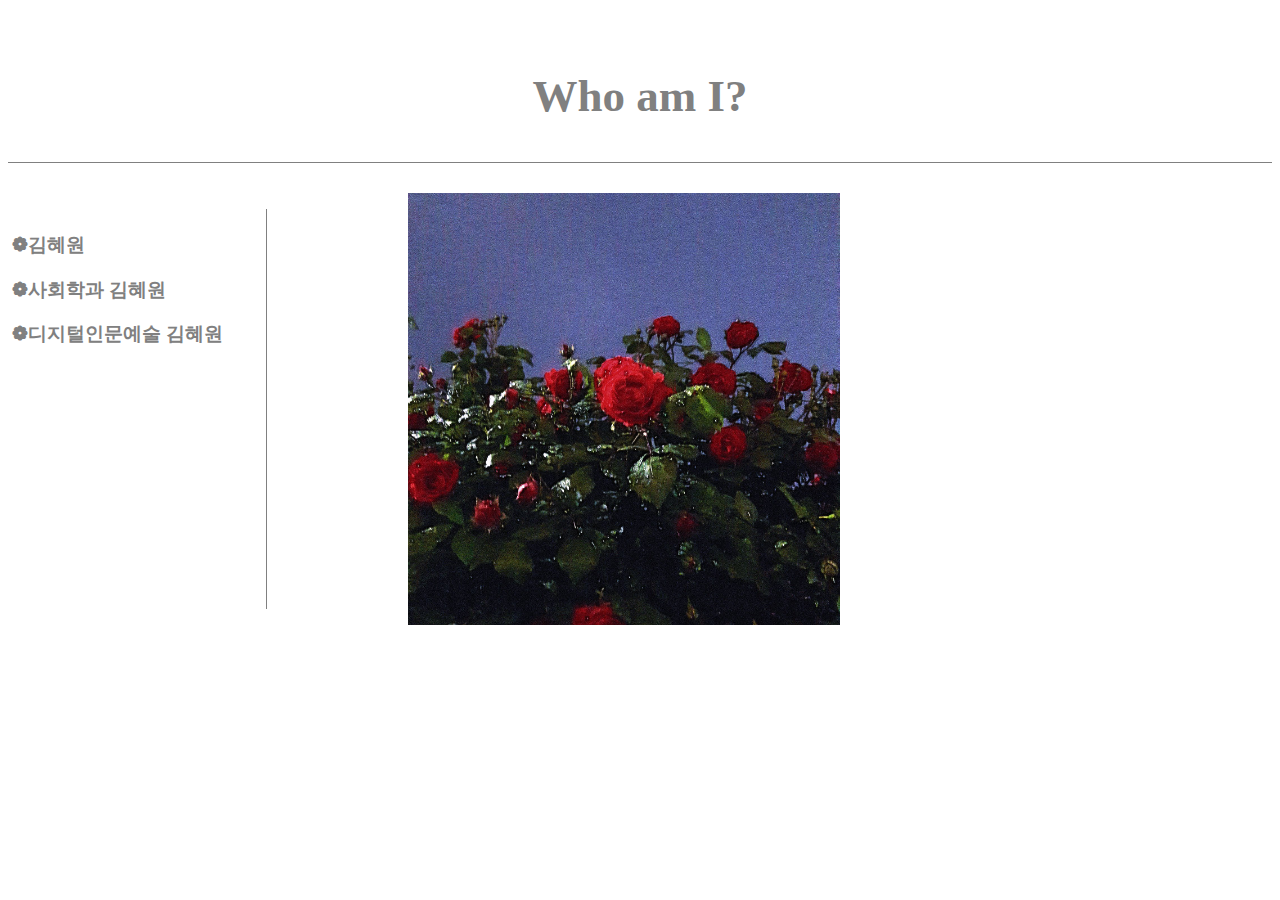
<file: index.html>
<!doctype html>
 <html>
<head>
 <meta charset="UTF-8">
 <title>Welcome to _h.mou</title>
 <style>

 body{
   margine:0;
 }

  a {
    color:gray;
    text-decoration: none;
  }

  h1{
 font-size:45px;
 text-align: center;
 border-bottom: 1px solid gray;
 margine: 0px;
 padding:40px;
 }

ol{
  border-right:1px solid gray;
  width:250px;
  margine:0;
  padding:4px;
}

#grid{
  display: grid;
  grid-template-columns: 400px 1fr;
  }

  #grid o1{
    padding-left: 100px;
  }

  #grid #article{
    padding-left:100px;
}

</style>

</head>


<body>


 <h1><a href="index.html"><strong>Who am I?</strong></a></h1>

<div id="grid">
    <ol>
      <h3><a href="h_mou.html">❁김혜원</a></h3>
      <h3><a href="sociology.html">❁사회학과 김혜원</a></h3>
      <h3><a href="DAH.html">❁디지털인문예술 김혜원</a></h3>
   </ol>


<img src="rose.jpg" width="50%">

</div>



<p>
  <div id="disqus_thread"></div>
<script>

/**
*  RECOMMENDED CONFIGURATION VARIABLES: EDIT AND UNCOMMENT THE SECTION BELOW TO INSERT DYNAMIC VALUES FROM YOUR PLATFORM OR CMS.
*  LEARN WHY DEFINING THESE VARIABLES IS IMPORTANT: https://disqus.com/admin/universalcode/#configuration-variables*/
/*
var disqus_config = function () {
this.page.url = PAGE_URL;  // Replace PAGE_URL with your page's canonical URL variable
this.page.identifier = PAGE_IDENTIFIER; // Replace PAGE_IDENTIFIER with your page's unique identifier variable
};
*/
(function() { // DON'T EDIT BELOW THIS LINE
var d = document, s = d.createElement('script');
s.src = 'https://h-mou.disqus.com/embed.js';
s.setAttribute('data-timestamp', +new Date());
(d.head || d.body).appendChild(s);
})();
</script>
<noscript>Please enable JavaScript to view the <a href="https://disqus.com/?ref_noscript">comments powered by Disqus.</a></noscript>

<!--Start of Tawk.to Script-->
<script type="text/javascript">
var Tawk_API=Tawk_API||{}, Tawk_LoadStart=new Date();
(function(){
var s1=document.createElement("script"),s0=document.getElementsByTagName("script")[0];
s1.async=true;
s1.src='https://embed.tawk.to/5ca5716b6bba460528012513/default';
s1.charset='UTF-8';
s1.setAttribute('crossorigin','*');
s0.parentNode.insertBefore(s1,s0);
})();
</script>
<!--End of Tawk.to Script-->
</p>
</body>
</html>
</file>
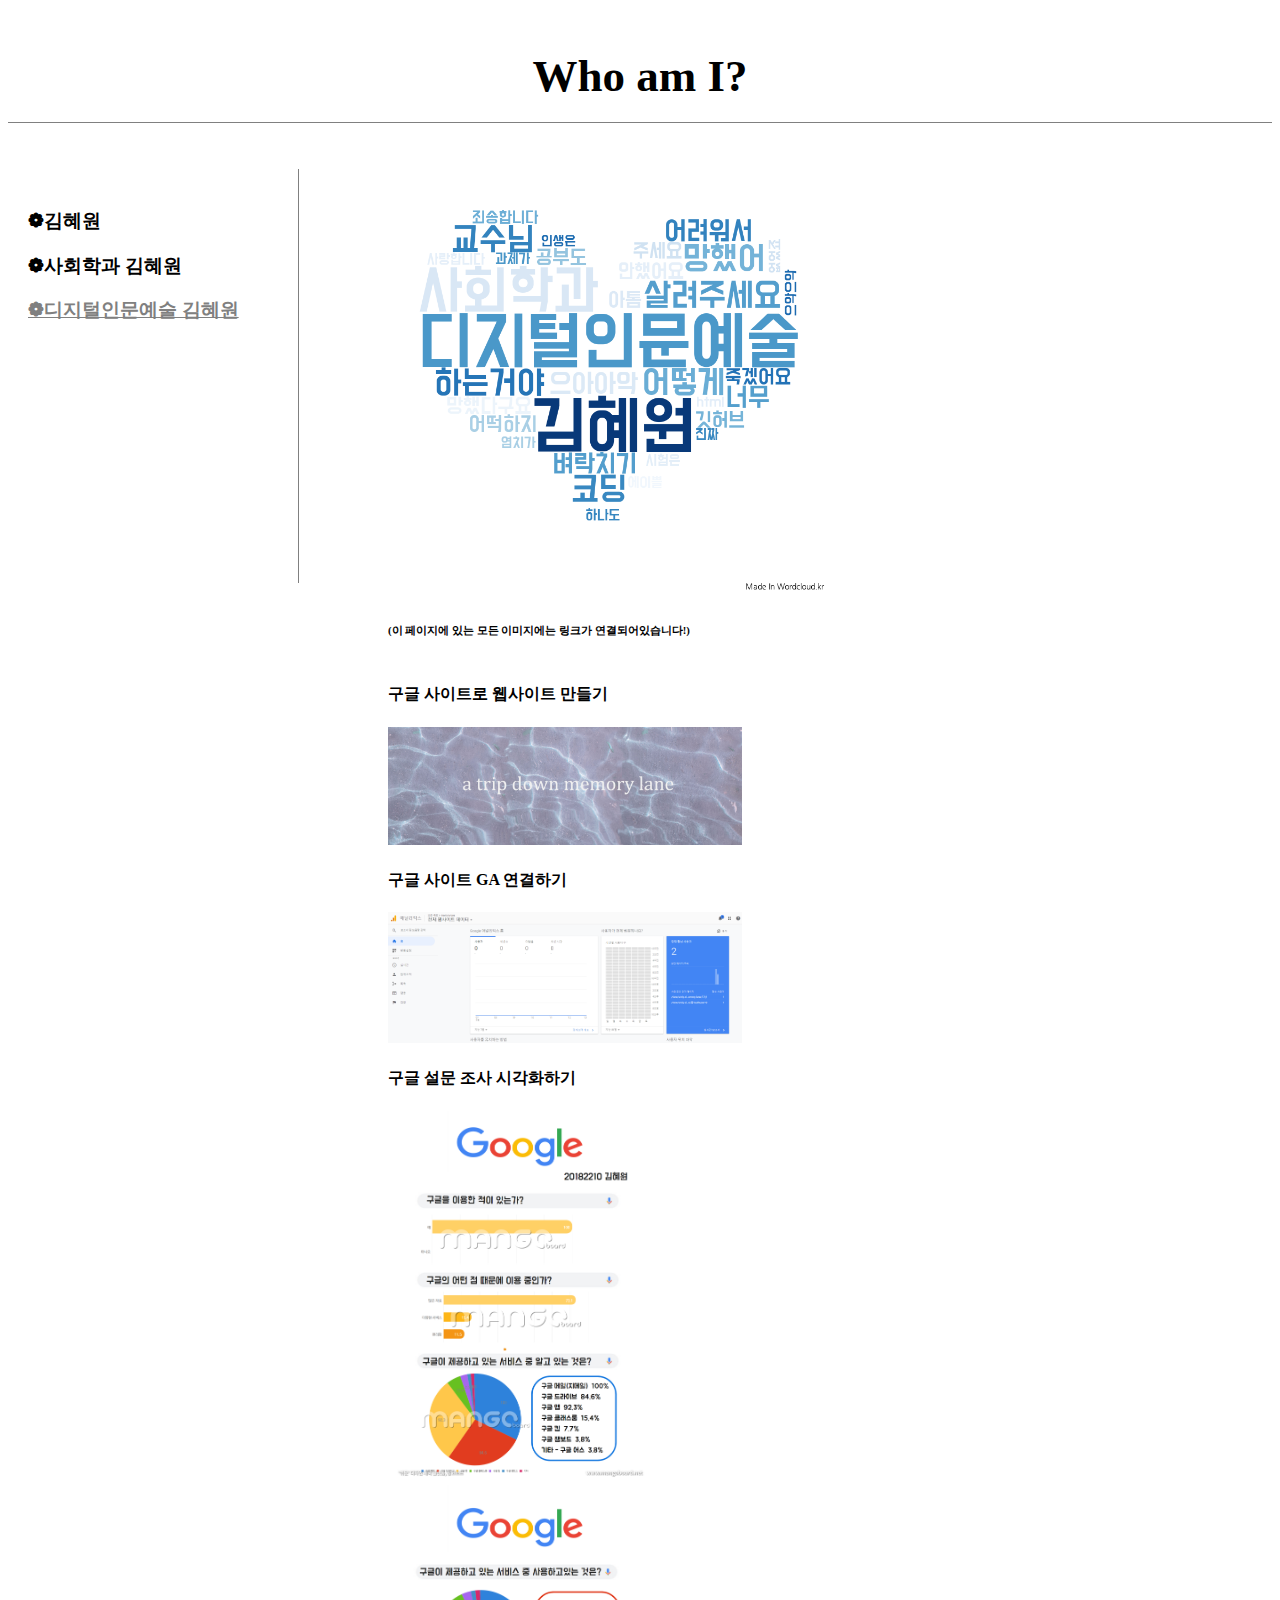
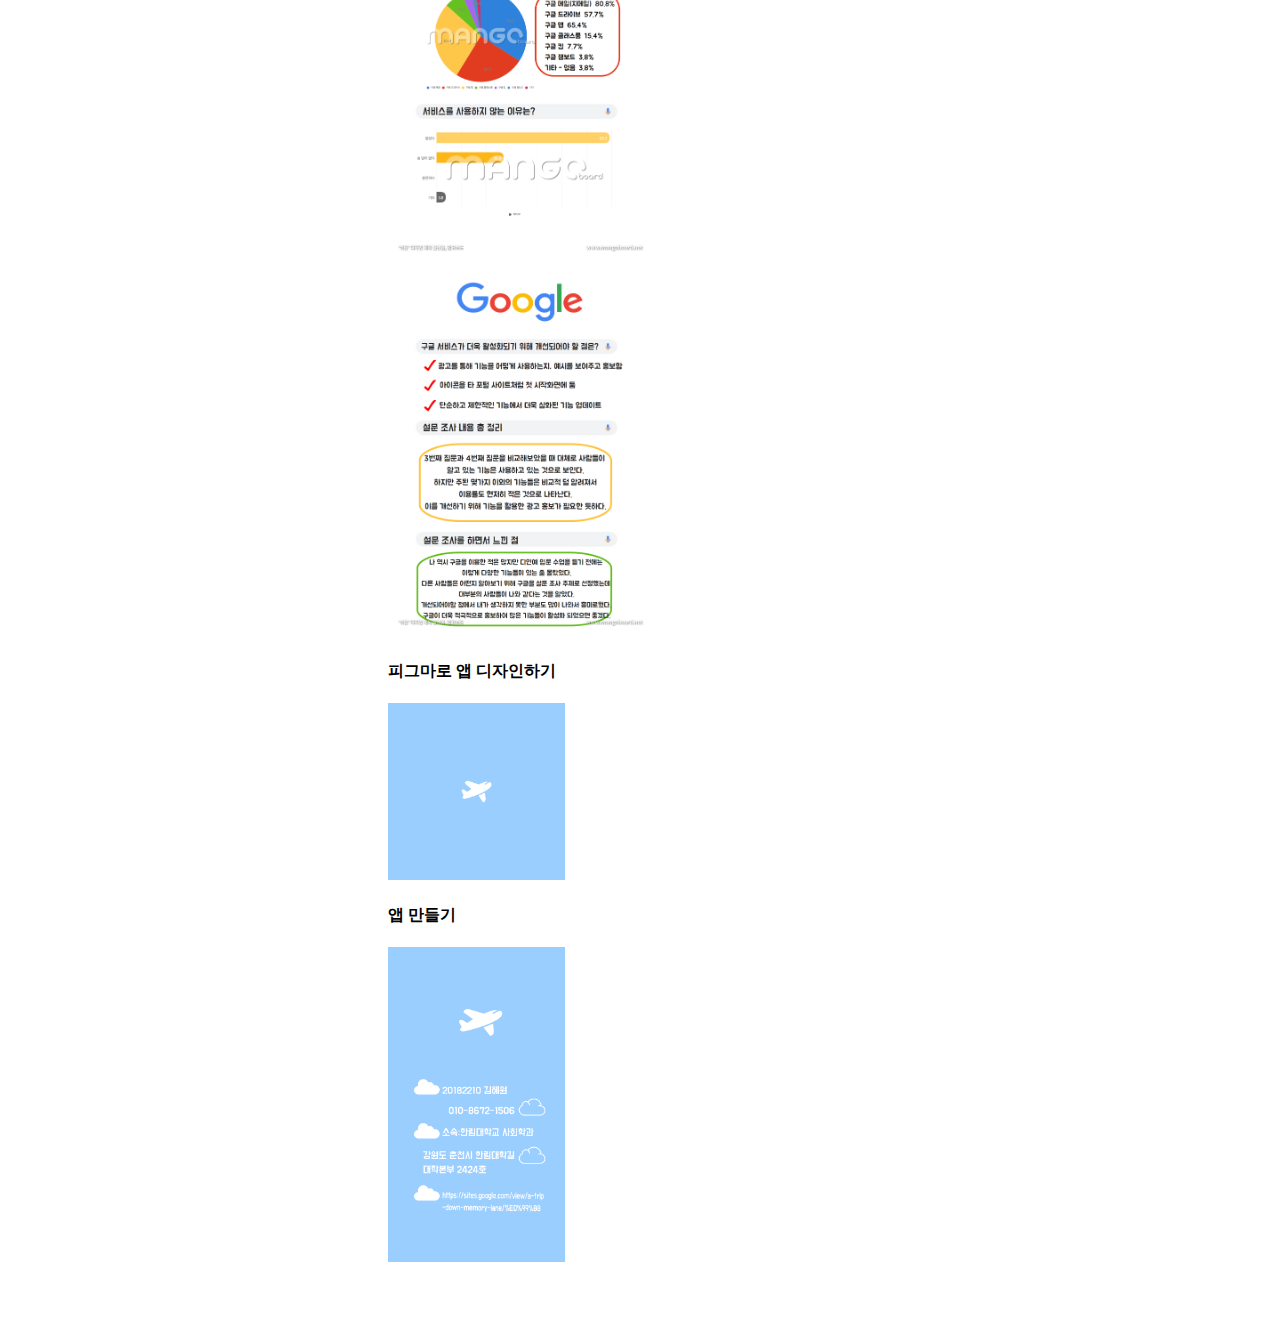
<file: DAH.html>
<!doctype html>
 <html>
<head>
 <meta charset="UTF-8">
 <title>Welcome to _h.mou</title>
 <!-- Global site tag (gtag.js) - Google Analytics -->
<script async src="https://www.googletagmanager.com/gtag/js?id=UA-137653194-1"></script>
<script>
  window.dataLayer = window.dataLayer || [];
  function gtag(){dataLayer.push(arguments);}
  gtag('js', new Date());

  gtag('config', 'UA-137653194-1');
</script>

<link rel="stylesheet" href="style.css">

</head>

<body>
 <h1><a href="index.html"><strong>Who am I?</strong></a></h1>

<div id="grid">

 <ol>
   <h3><a href="h_mou.html">❁김혜원</a></h3>
   <h3><a href="sociology.html">❁사회학과 김혜원</a></h3>
   <h3><a href="DAH.html" style="color:gray; text-decoration:underline" >❁디지털인문예술 김혜원</a></h3>
</ol>


<a href="https://sites.google.com/view/dah-hallym/%ED%99%88?authuser=0"><img src="wc.png" width="50%"></a>

<p>
  <h6>(이 페이지에 있는 모든 이미지에는 링크가 연결되어있습니다!)</h6><br><br><br>
  <h4>구글 사이트로 웹사이트 만들기</h4><br>
  <a href="https://sites.google.com/view/a-trip-down-memory-lane/%ED%99%88"><img src="배너.jpg" width="40%"></a><br><br><br>

  <h4>구글 사이트 GA 연결하기</h4><br>
  <a href="https://analytics.google.com/analytics/web/"><img src="1.png" width="40%"></a><br><br><br>
  <h4>구글 설문 조사 시각화하기</h4><br>
  <a href="https://docs.google.com/spreadsheets/d/1LqJJpRijOarXO8aAXgVkJFKervxX21T_4x-SZDft2I0/edit?usp=sharing"><img src="2.png" width="30%"></a><br><br><br>
  <h4>피그마로 앱 디자인하기</h4><br>
  <a href="https://www.figma.com/proto/YMay5HSgLJ2SUO41uOBT5mhi/Untitled?node-id=1%3A2&scaling=scale-down"><img src="로고화면.png" width="20%"></a><br><br><br>
  <h4>앱 만들기</h4><br>
  <a href="http://www.swing2app.co.kr/v2_2015_11_21/app_base/app-preview?app_id=96694bd2-5515-4685-8806-7b8fafd782c6&version=0.2&app_string_id="><img src="개발자정보.png" width="20%"></a><br><br><br>


</p>
</div>

<p>

  <div id="disqus_thread"></div>
<script>

/**
*  RECOMMENDED CONFIGURATION VARIABLES: EDIT AND UNCOMMENT THE SECTION BELOW TO INSERT DYNAMIC VALUES FROM YOUR PLATFORM OR CMS.
*  LEARN WHY DEFINING THESE VARIABLES IS IMPORTANT: https://disqus.com/admin/universalcode/#configuration-variables*/
/*
var disqus_config = function () {
this.page.url = PAGE_URL;  // Replace PAGE_URL with your page's canonical URL variable
this.page.identifier = PAGE_IDENTIFIER; // Replace PAGE_IDENTIFIER with your page's unique identifier variable
};
*/
(function() { // DON'T EDIT BELOW THIS LINE
var d = document, s = d.createElement('script');
s.src = 'https://h-mou.disqus.com/embed.js';
s.setAttribute('data-timestamp', +new Date());
(d.head || d.body).appendChild(s);
})();
</script>
<noscript>Please enable JavaScript to view the <a href="https://disqus.com/?ref_noscript">comments powered by Disqus.</a></noscript>

<!--Start of Tawk.to Script-->
<script type="text/javascript">
var Tawk_API=Tawk_API||{}, Tawk_LoadStart=new Date();
(function(){
var s1=document.createElement("script"),s0=document.getElementsByTagName("script")[0];
s1.async=true;
s1.src='https://embed.tawk.to/5ca5716b6bba460528012513/default';
s1.charset='UTF-8';
s1.setAttribute('crossorigin','*');
s0.parentNode.insertBefore(s1,s0);
})();
</script>
<!--End of Tawk.to Script-->
</p>

</body>
</html>
</file>
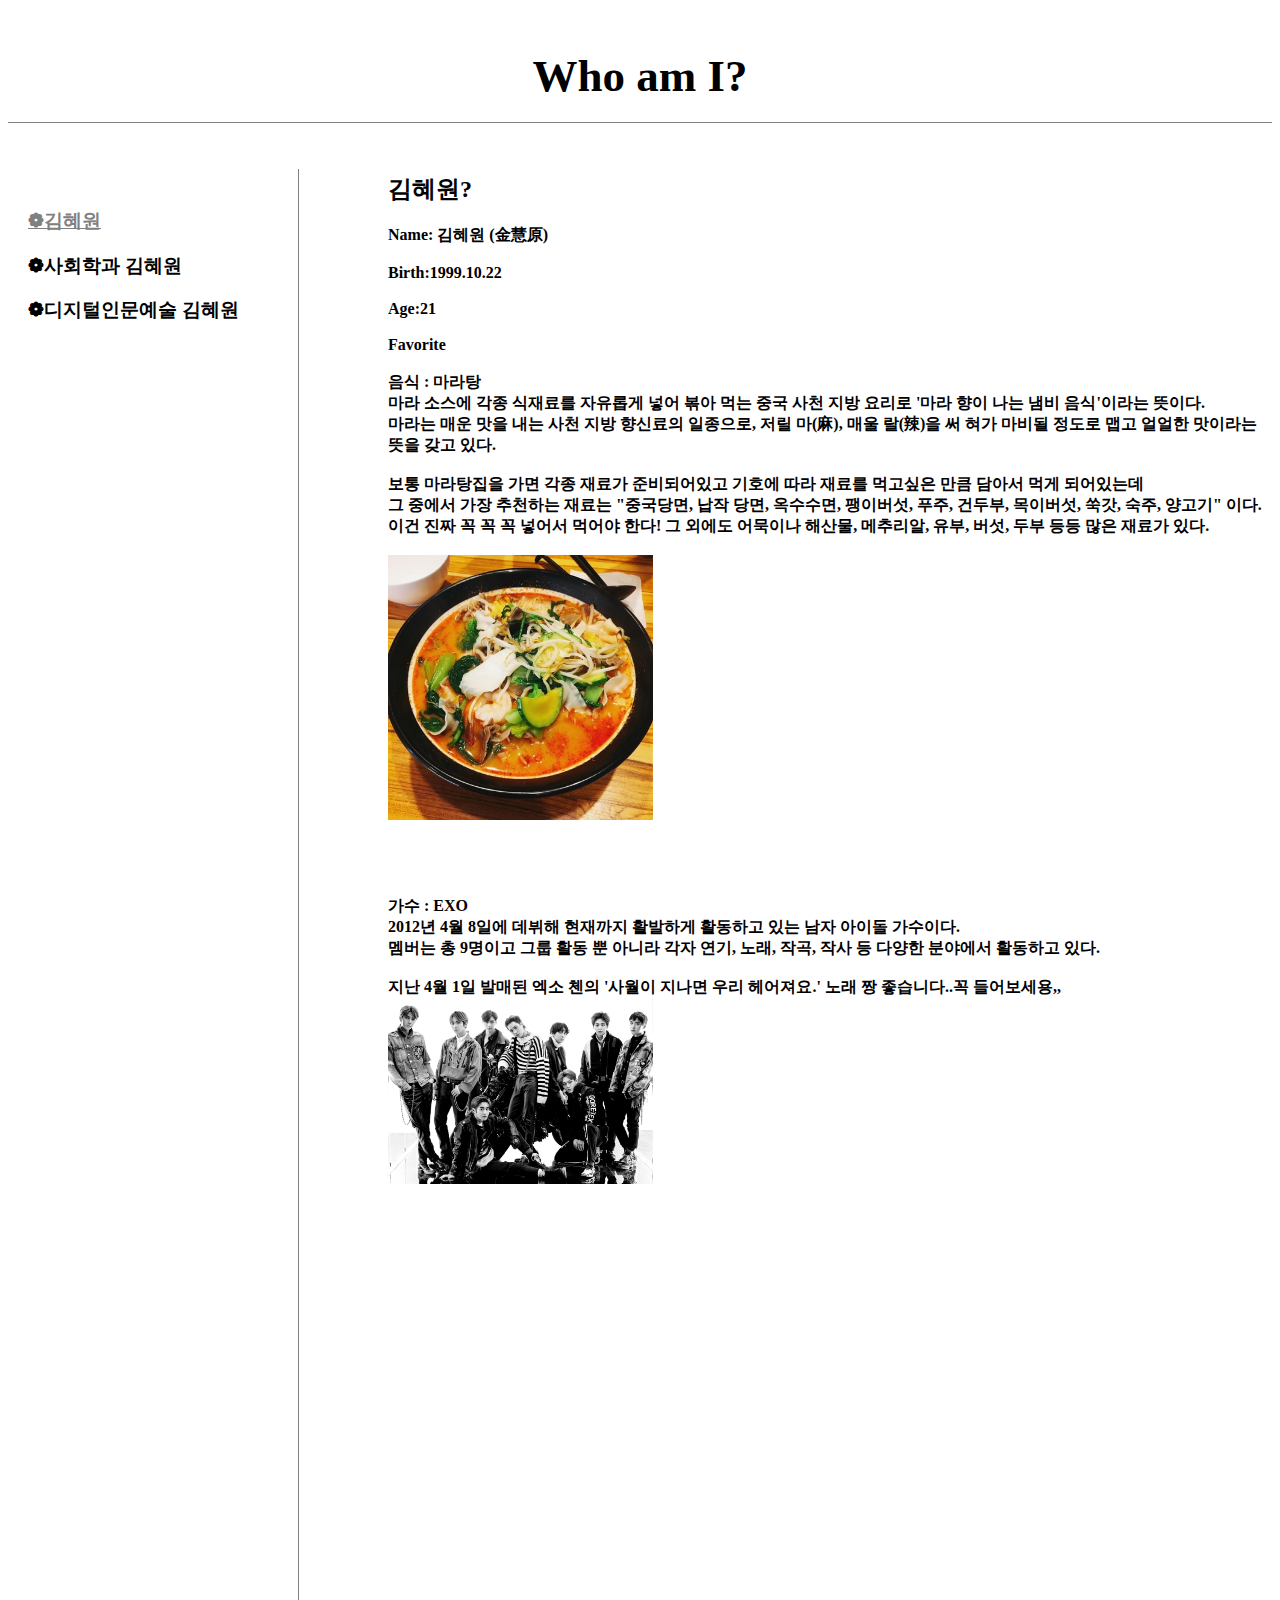
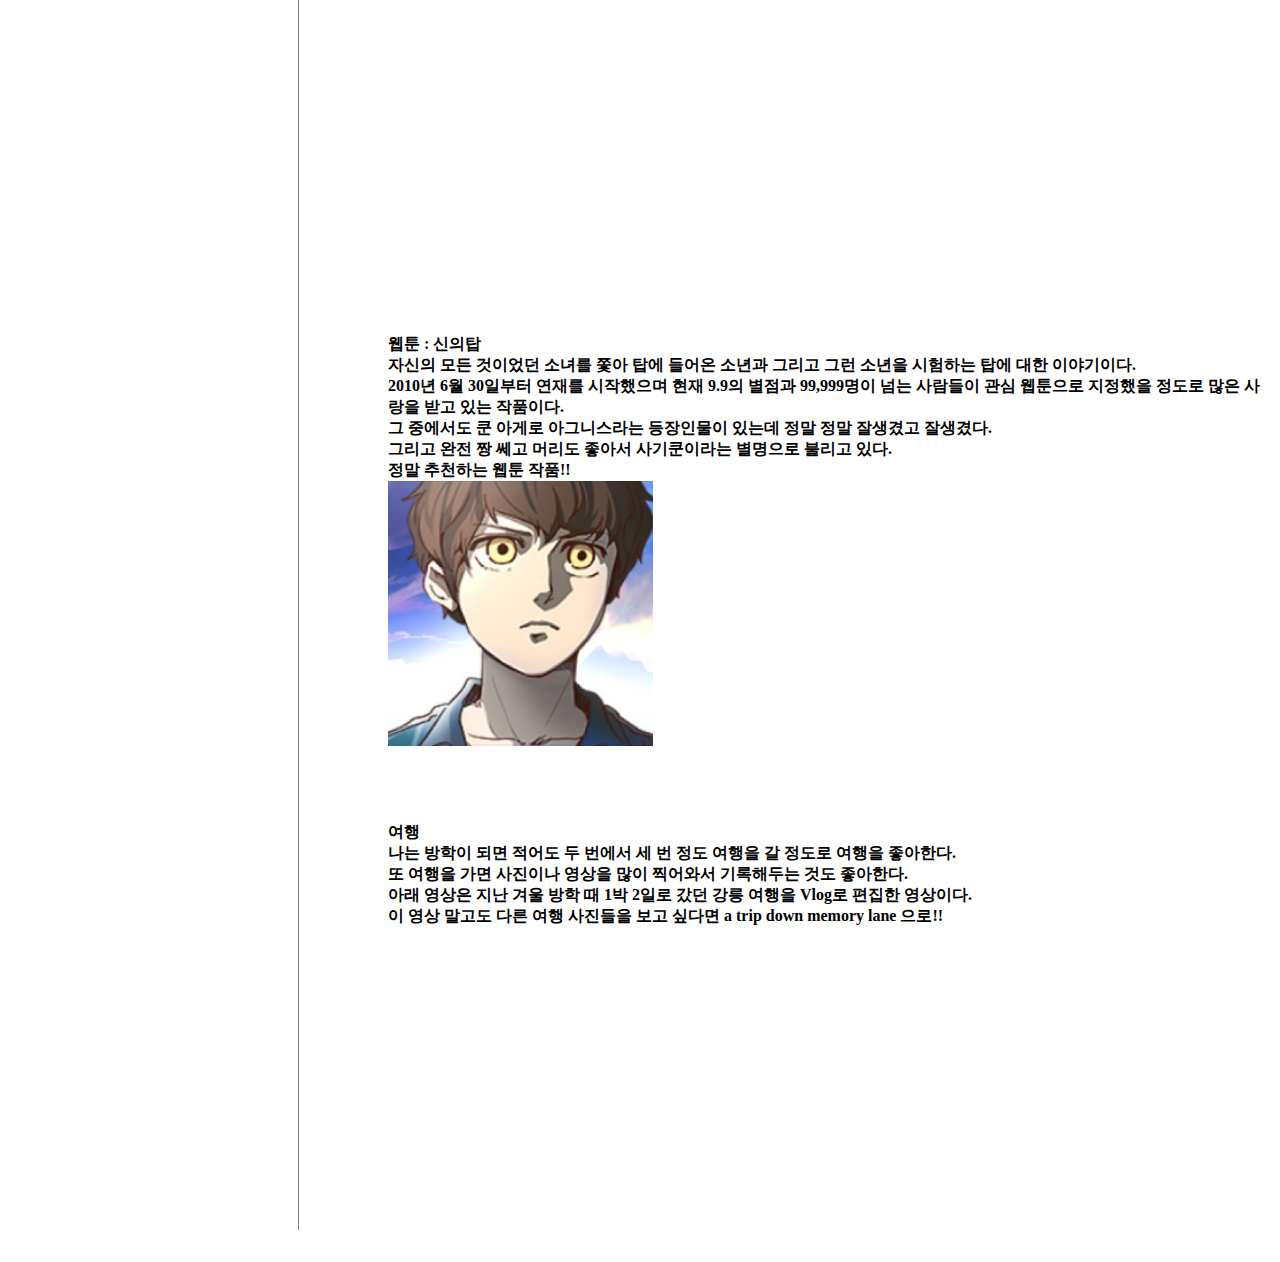
<file: h_mou.html>
<!doctype html>
 <html>
<head>
 <meta charset="UTF-8">
 <title>Welcome to _h.mou</title>
 <!-- Global site tag (gtag.js) - Google Analytics -->
<script async src="https://www.googletagmanager.com/gtag/js?id=UA-137653194-1"></script>
<script>
  window.dataLayer = window.dataLayer || [];
  function gtag(){dataLayer.push(arguments);}
  gtag('js', new Date());

  gtag('config', 'UA-137653194-1');
</script>
<style>
body{
  margine:0;
}

 a {
   color:black;
   text-decoration: none;
 }

 h1{
color:gray;
font-size:45px;
text-align: center;
border-bottom: 1px solid gray;
margine: 0px;
padding:20px;
}

ol{
 color:gray;
 border-right:1px solid gray;
 width:250px;
 margine:0;
 padding:20px;
}


  #grid{
    display:grid;
    grid-template-columns: 380px 1fr;
  }

</style>
</head>

<body>
 <h1><a href="index.html"><strong>Who am I?</strong></a></h1>


 <div id="grid">

 <ol>
   <h3><a href="h_mou.html" style="color:gray; text-decoration:underline">❁김혜원</a></h3>
   <h3><a href="sociology.html">❁사회학과 김혜원</a></h3>
   <h3><a href="DAH.html">❁디지털인문예술 김혜원</a></h3>
</ol>



  <strong><h2>김혜원?</h2>
  Name: 김혜원 (金慧原) <br><br>
  Birth:1999.10.22<br><br>
  Age:21<br><br>

  Favorite<br><br>

  <a href="https://store.naver.com/restaurants/detail?id=1873989344"  >음식 : 마라탕</a><br>
  마라 소스에 각종 식재료를 자유롭게 넣어 볶아 먹는 중국 사천 지방 요리로 '마라 향이 나는 냄비 음식'이라는 뜻이다. <br>
  마라는 매운 맛을 내는 사천 지방 향신료의 일종으로, 저릴 마(麻), 매울 랄(辣)을 써 혀가 마비될 정도로 맵고 얼얼한 맛이라는 뜻을 갖고 있다. <br><br>
  보통 마라탕집을 가면 각종 재료가 준비되어있고 기호에 따라 재료를 먹고싶은 만큼 담아서 먹게 되어있는데<br>
  그 중에서 가장 추천하는 재료는 "중국당면, 납작 당면, 옥수수면, 팽이버섯, 푸주, 건두부, 목이버섯, 쑥갓, 숙주, 양고기" 이다. <br>
  이건 진짜 꼭 꼭 꼭 넣어서 먹어야 한다! 그 외에도 어묵이나 해산물, 메추리알, 유부, 버섯, 두부 등등 많은 재료가 있다.<br><br>
  <img src="mara.jpg" width="30%"><br><br><br><br><br>

  <a href="https://search.naver.com/search.naver?sm=top_hty&fbm=1&ie=utf8&query=%EC%97%91%EC%86%8C" >가수 : EXO</a><br>
  2012년 4월 8일에 데뷔해 현재까지 활발하게 활동하고 있는 남자 아이돌 가수이다.<br>
  멤버는 총 9명이고 그룹 활동 뿐 아니라 각자 연기, 노래, 작곡, 작사 등 다양한 분야에서 활동하고 있다.<br><br>
  지난 4월 1일 발매된 <a href="https://music.naver.com/album/index.nhn?albumId=2977291&trackId=26629051">엑소 첸의 '사월이 지나면 우리 헤어져요.'</a> 노래 짱 좋습니다..꼭 들어보세용,,<br>
  <img src="exo.jpg" width="30%"> <br><br><br><br><br>
  <iframe width="560" height="315" src="https://www.youtube.com/embed/pSudEWBAYRE" frameborder="0" allow="accelerometer; autoplay; encrypted-media; gyroscope; picture-in-picture" allowfullscreen></iframe>
  <iframe width="560" height="315" src="https://www.youtube.com/embed/JrOrlhjIYVk" frameborder="0" allow="accelerometer; autoplay; encrypted-media; gyroscope; picture-in-picture" allowfullscreen></iframe><br><br><br>

  <a href="https://comic.naver.com/webtoon/list.nhn?titleId=183559">웹툰 : 신의탑</a><br>
  자신의 모든 것이었던 소녀를 쫓아 탑에 들어온 소년과 그리고 그런 소년을 시험하는 탑에 대한 이야기이다.<br>
  2010년 6월 30일부터 연재를 시작했으며 현재 9.9의 별점과 99,999명이 넘는 사람들이 관심 웹툰으로 지정했을 정도로 많은 사랑을 받고 있는 작품이다.<br>
  그 중에서도 쿤 아게로 아그니스라는 등장인물이 있는데 정말 정말 잘생겼고 잘생겼다.<br>
  그리고 완전 짱 쎄고 머리도 좋아서 사기쿤이라는 별명으로 불리고 있다.<br>
  정말 추천하는 웹툰 작품!!<br>
  <img src="bam.jpg" width="30%"><br><br><br><br><br>

  여행<br>
  나는 방학이 되면 적어도 두 번에서 세 번 정도 여행을 갈 정도로 여행을 좋아한다.<br>
  또 여행을 가면 사진이나 영상을 많이 찍어와서 기록해두는 것도 좋아한다.<br>
  아래 영상은 지난 겨울 방학 때 1박 2일로 갔던 강릉 여행을 Vlog로 편집한 영상이다.<br>
  이 영상 말고도 다른 여행 사진들을 보고 싶다면 <a href="https://sites.google.com/view/a-trip-down-memory-lane/%ED%99%88"> a trip down memory lane </a> 으로!! <br>
  <iframe width="560" height="315" src="https://www.youtube.com/embed/4oWwuSz5BPU" frameborder="0" allow="accelerometer; autoplay; encrypted-media; gyroscope; picture-in-picture" allowfullscreen></iframe><br>
  </strong>


</div>


<p>
  <div id="disqus_thread"></div>
<script>

/**
*  RECOMMENDED CONFIGURATION VARIABLES: EDIT AND UNCOMMENT THE SECTION BELOW TO INSERT DYNAMIC VALUES FROM YOUR PLATFORM OR CMS.
*  LEARN WHY DEFINING THESE VARIABLES IS IMPORTANT: https://disqus.com/admin/universalcode/#configuration-variables*/
/*
var disqus_config = function () {
this.page.url = PAGE_URL;  // Replace PAGE_URL with your page's canonical URL variable
this.page.identifier = PAGE_IDENTIFIER; // Replace PAGE_IDENTIFIER with your page's unique identifier variable
};
*/
(function() { // DON'T EDIT BELOW THIS LINE
var d = document, s = d.createElement('script');
s.src = 'https://h-mou.disqus.com/embed.js';
s.setAttribute('data-timestamp', +new Date());
(d.head || d.body).appendChild(s);
})();
</script>
<noscript>Please enable JavaScript to view the <a href="https://disqus.com/?ref_noscript">comments powered by Disqus.</a></noscript>

<!--Start of Tawk.to Script-->
<script type="text/javascript">
var Tawk_API=Tawk_API||{}, Tawk_LoadStart=new Date();
(function(){
var s1=document.createElement("script"),s0=document.getElementsByTagName("script")[0];
s1.async=true;
s1.src='https://embed.tawk.to/5ca5716b6bba460528012513/default';
s1.charset='UTF-8';
s1.setAttribute('crossorigin','*');
s0.parentNode.insertBefore(s1,s0);
})();
</script>
<!--End of Tawk.to Script-->
</p>


</body>
</html>
</file>
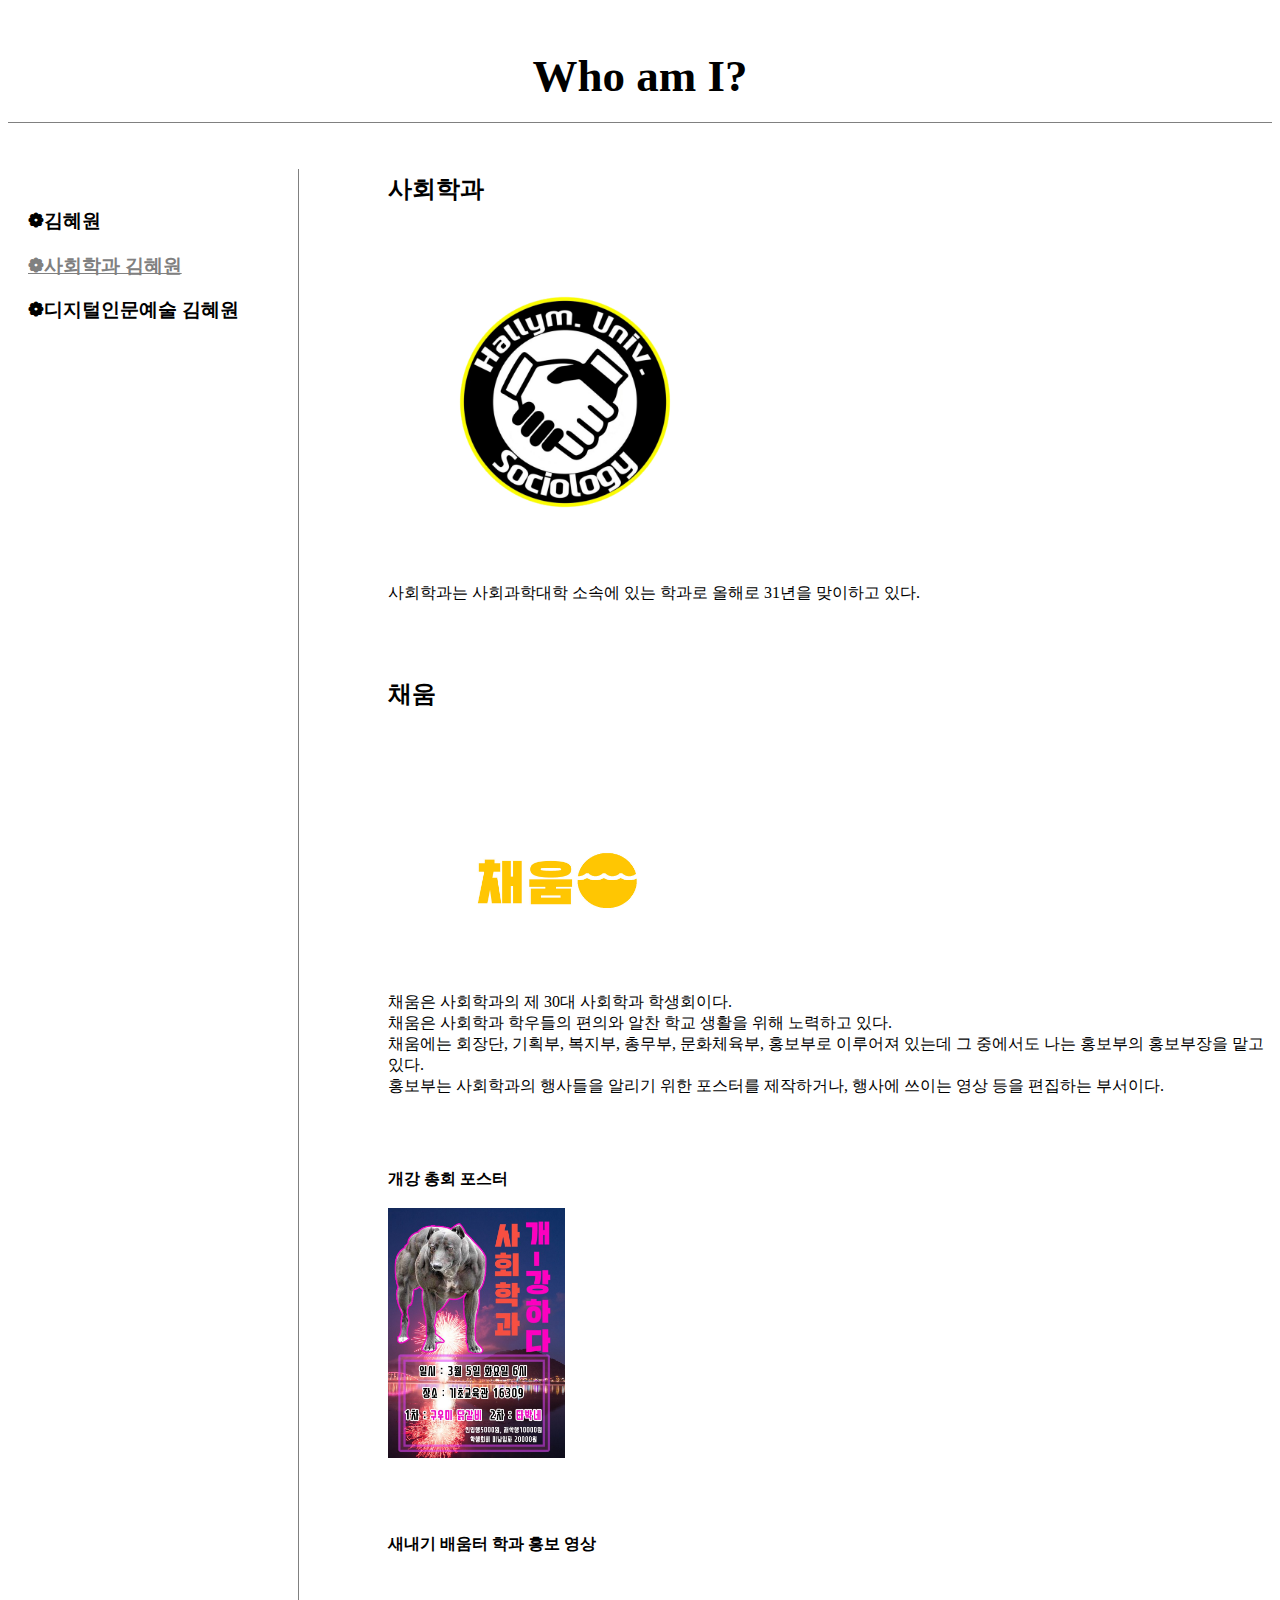
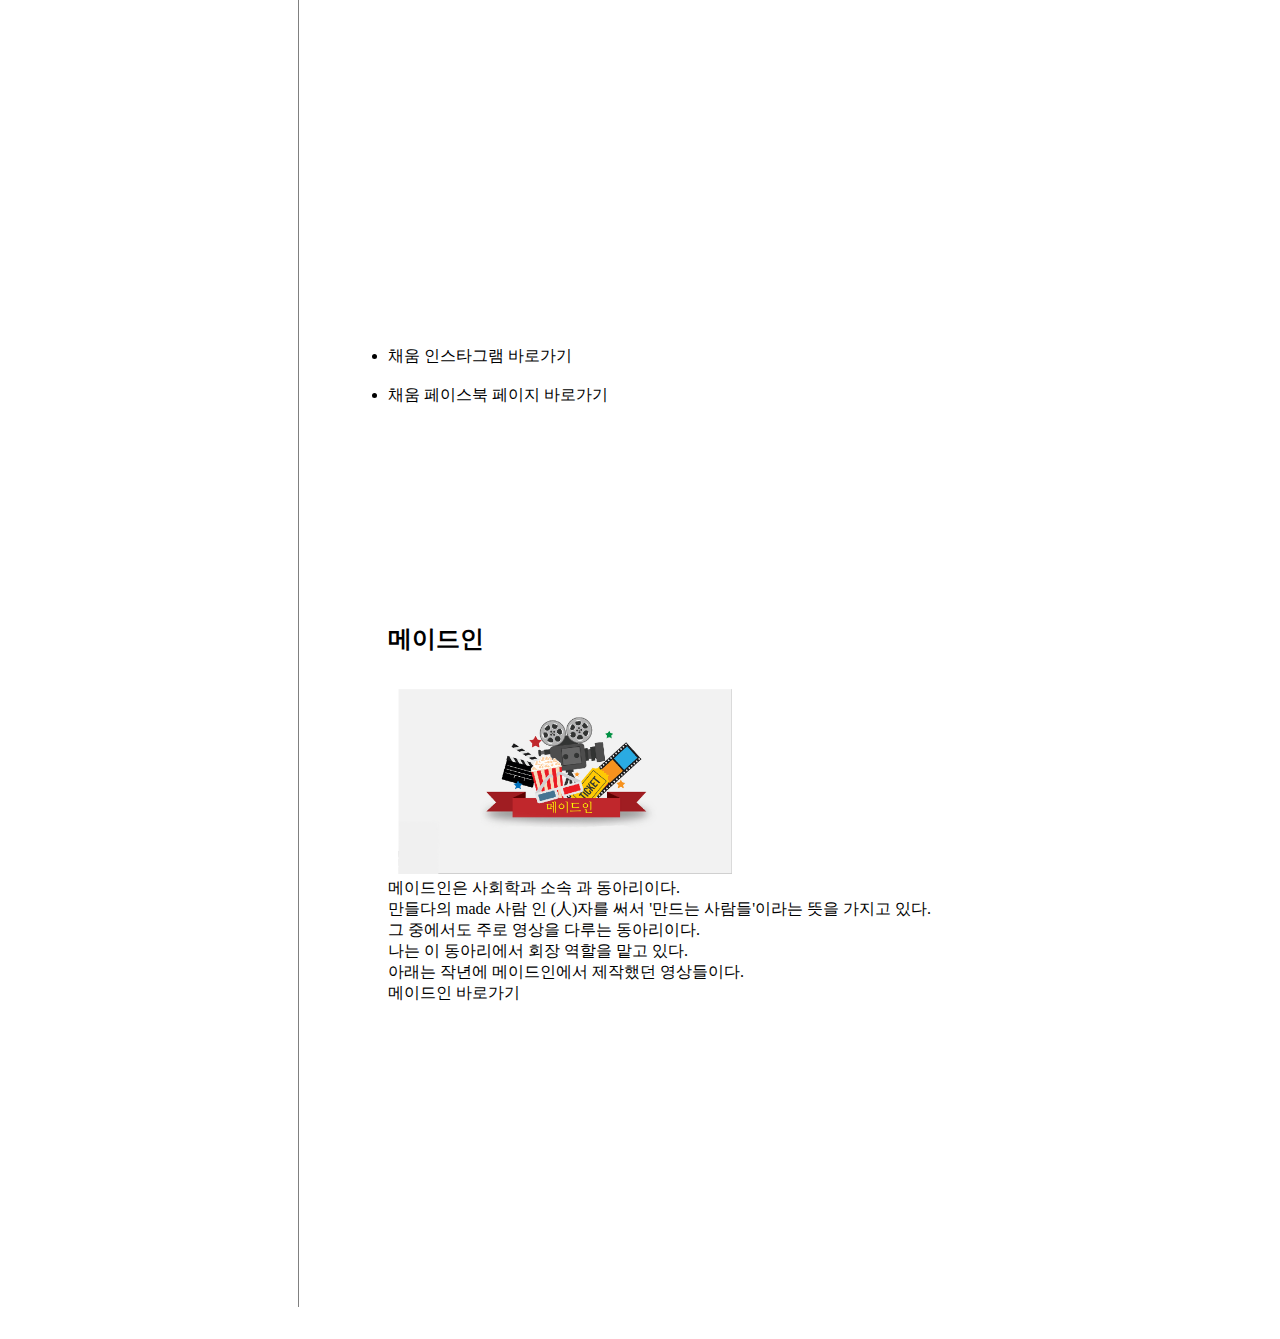
<file: sociology.html>
<!doctype html>
 <html>
<head>
 <meta charset="UTF-8">
 <title>Welcome to _h.mou</title>
 <!-- Global site tag (gtag.js) - Google Analytics -->
<script async src="https://www.googletagmanager.com/gtag/js?id=UA-137653194-1"></script>
<script>
  window.dataLayer = window.dataLayer || [];
  function gtag(){dataLayer.push(arguments);}
  gtag('js', new Date());

  gtag('config', 'UA-137653194-1');
</script>
<link rel="stylesheet" href="style.css">
</head>

<body>
 <h1><a href="index.html"><strong>Who am I?</strong></a></h1>

<div id="grid">

 <ol>
   <h3><a href="h_mou.html">❁김혜원</a></h3>
   <h3><a href="sociology.html" style="color:gray; text-decoration:underline">❁사회학과 김혜원</a></h3>
   <h3><a href="DAH.html">❁디지털인문예술 김혜원</a></h3>
</ol>


<divarticle>
  <h2>사회학과</h2>
 <a href="http://soc.hallym.ac.kr/user/indexMain.do?siteId=soc"><img src="soc.png" width="40%"></a><br>
 사회학과는 사회과학대학 소속에 있는 학과로 올해로 31년을 맞이하고 있다. <br><br><br><br>


  <h2>채움</h2>
 <img src="cw.jpg" width="40%"><br>
 채움은 사회학과의 제 30대 사회학과 학생회이다.<br>
 채움은 사회학과 학우들의 편의와 알찬 학교 생활을 위해 노력하고 있다.<br>
 채움에는 회장단, 기획부, 복지부, 총무부, 문화체육부, 홍보부로 이루어져 있는데 그 중에서도 나는 홍보부의 홍보부장을 맡고 있다.<br>
 홍보부는 사회학과의 행사들을 알리기 위한 포스터를 제작하거나, 행사에 쓰이는 영상 등을 편집하는 부서이다.<br><br><br><br><br>
 <strong>개강 총회 포스터</strong><br><br>
 <img src="gg.jpg" width="20%"><br><br><br><br><br>
 <strong>새내기 배움터 학과 홍보 영상</strong><br><br>
 <iframe width="560" height="315" src="https://www.youtube.com/embed/sERW56yHTPA" frameborder="0" allow="accelerometer; autoplay; encrypted-media; gyroscope; picture-in-picture" allowfullscreen></iframe><br><br><br><br>




 <li ><a href="https://instagram.com/hsociology1?utm_source=ig_profile_share&igshid=1le9lnaatfjp5">채움 인스타그램 바로가기</a></li><br>
 <li ><a href="https://m.facebook.com/groups/129688293798100">채움 페이스북 페이지 바로가기</a></li><br>

<br><br><br><br><br><br><br><br><br><br>


  <h2>메이드인</h2>
  <a href="https://www.youtube.com/channel/UCItL76eX95z7j3LSOBTCm0w"><img src="madein.jpg" width="40%"></a><br>
<div>메이드인은 사회학과 소속 과 동아리이다.<br>
만들다의 made 사람 인 (人)자를 써서 '만드는 사람들'이라는 뜻을 가지고 있다.<br>
그 중에서도 주로 영상을 다루는 동아리이다.<br>
나는 이 동아리에서 회장 역할을 맡고 있다.<br>
아래는 작년에 메이드인에서 제작했던 영상들이다.<br></div>
<a href="https://www.youtube.com/channel/UCItL76eX95z7j3LSOBTCm0w">메이드인 바로가기</a><br>
<iframe width="560" height="315" src="https://www.youtube.com/embed/LZLZ_sWaBQA" frameborder="0" allow="accelerometer; autoplay; encrypted-media; gyroscope; picture-in-picture" allowfullscreen></iframe><br>



</div>

<p>
  <div id="disqus_thread"></div>
<script>

/**
*  RECOMMENDED CONFIGURATION VARIABLES: EDIT AND UNCOMMENT THE SECTION BELOW TO INSERT DYNAMIC VALUES FROM YOUR PLATFORM OR CMS.
*  LEARN WHY DEFINING THESE VARIABLES IS IMPORTANT: https://disqus.com/admin/universalcode/#configuration-variables*/
/*
var disqus_config = function () {
this.page.url = PAGE_URL;  // Replace PAGE_URL with your page's canonical URL variable
this.page.identifier = PAGE_IDENTIFIER; // Replace PAGE_IDENTIFIER with your page's unique identifier variable
};
*/
(function() { // DON'T EDIT BELOW THIS LINE
var d = document, s = d.createElement('script');
s.src = 'https://h-mou.disqus.com/embed.js';
s.setAttribute('data-timestamp', +new Date());
(d.head || d.body).appendChild(s);
})();
</script>
<noscript>Please enable JavaScript to view the <a href="https://disqus.com/?ref_noscript">comments powered by Disqus.</a></noscript>

<!--Start of Tawk.to Script-->
<script type="text/javascript">
var Tawk_API=Tawk_API||{}, Tawk_LoadStart=new Date();
(function(){
var s1=document.createElement("script"),s0=document.getElementsByTagName("script")[0];
s1.async=true;
s1.src='https://embed.tawk.to/5ca5716b6bba460528012513/default';
s1.charset='UTF-8';
s1.setAttribute('crossorigin','*');
s0.parentNode.insertBefore(s1,s0);
})();
</script>
<!--End of Tawk.to Script-->
</p>

</body>
</html>
</file>
<file: style.css>
body{
  margine:0;
}

 a {
   color:black;
   text-decoration: none;
 }

 h1{
color:gray;
font-size:45px;
text-align: center;
border-bottom: 1px solid gray;
margine: 0px;
padding:20px;
}

ol{
 color:gray;
 border-right:1px solid gray;
 width:250px;
 margine:0;
 padding:20px;
}


  #grid{
    display:grid;
    grid-template-columns: 380px 1fr;
  }
</file>
